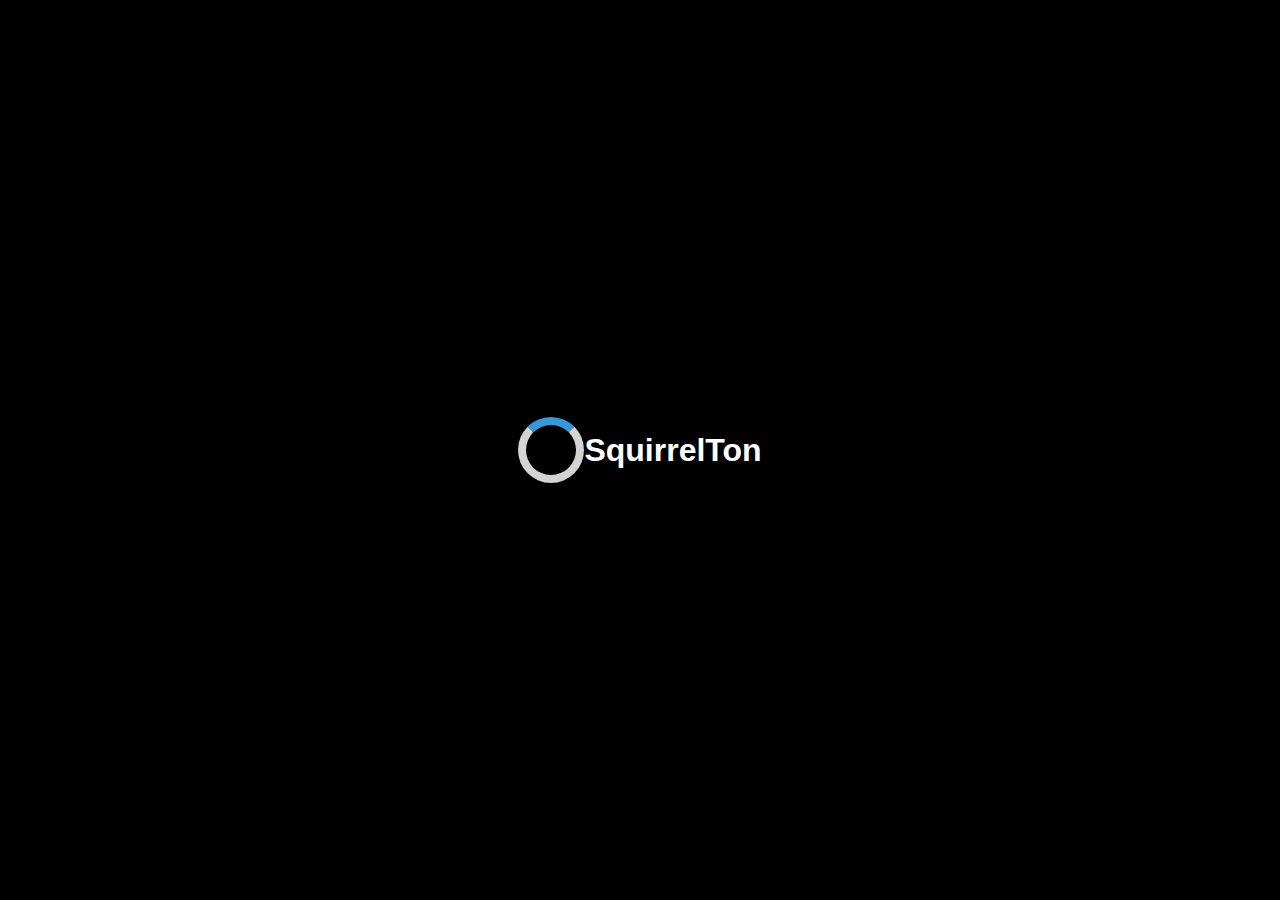
<file: index.html>
<!DOCTYPE html>
<html lang="en">
<head>
    <meta charset="UTF-8">
    <meta name="viewport" content="width=device-width, initial-scale=1.0, user-scalable=no">
    <title>Document</title>
    <link rel="stylesheet" href="./style.css"/>

    <style>

/* Basic Reset */
        body, html {
            margin: 0;
            padding: 0;
            height: 100%;
            font-family: Arial, sans-serif;
            position: relative; /* For positioning the loading screen */
        }

        /* Loading Screen Styles */
        .loading-screen {
            position: fixed; /* Fix to viewport */
            top: 0;
            left: 0;
            width: 100vw; /* Full width */
            height: 100vh; /* Full height */
            background-color: black; /* Semi-transparent background */
            display: flex; /* Center the spinner */
            justify-content: center; /* Center horizontally */
            align-items: center; /* Center vertically */
            z-index: 9999; /* Above other content */
        }

        .spinner {
            border: 8px solid lightgray; /* Base circle */
            border-top: 8px solid #3498db; /* Spinner color */
            border-radius: 50%; /* Circle */
            width: 50px; /* Spinner width */
            height: 50px; /* Spinner height */
            animation: spin 1s linear infinite; /* Spin animation */
        }

        @keyframes spin {
            0% { transform: rotate(0deg); }
            100% { transform: rotate(360deg); }
        }

        /* Main content area */
       
      
  h1{
   color: white;
 

  }











      #counter {
      font-size: 3em;
      font-weight: bolder;
      margin-top: 0px;
      color: #ffffff;
      font-family: sans-serif;
    }

    #startButton{
     z-index: 1;
    }

    .delete{
      visibility: hidden;
    }
    h3{
      color: white;
      margin-bottom: 0;
      font-family: Arial, Helvetica, sans-serif;
      font-weight: lighter;
      font-size: 12px;
    }



    </style>
</head>
<body>
<div class="loading-screen" id="loadingScreen">
        <div class="spinner"></div>
        <h1>SquirrelTon</h1>
    </div>


    <div class="container" id=appContent>
      <img class="logo" src="./head.png"/>
      <img class="power" src="./power.png"/>
      <div id="counter">0</div>
      <h3>Click the coin to start mining</h3>
      <butto class="delete" id="starButton">Start Mining</butto
      <a href="#" onclick="Start Mining()"> <img id="startButton"class="coin button" src="./coin.png" alt="clickable image"</a>
      <img class="bar" src="./bar.png"/>
      </div>








    <script>
      let counter = 0; 
      let intervalId;
      let referralCode = generateReferralCode(); 
  
      const counterElement = document.getElementById('counter');
      const startButton = document.getElementById('startButton');
      const referralButton = document.getElementById('referralButton');
      const referralInput = document.getElementById('referralInput');
      const applyReferral = document.getElementById('applyReferral');
      const copyButton = document.getElementById('copyButton');
  
      // Load counter from local storage on page load
      if (localStorage.getItem('counter')) {
        counter = parseInt(localStorage.getItem('counter'), 10); 
        counterElement.textContent = counter.toLocaleString(); // Add commas
      }
  
      // Start Mining Functionality
      startButton.addEventListener('click', () => {
        if (intervalId) {
          clearInterval(intervalId); 
          intervalId = null;         
          startButton.textContent = 'Start Mining';
        } else {
          intervalId = setInterval(() => {
            counter++;
            counterElement.textContent = counter.toLocaleString(); // Add commas
            localStorage.setItem('counter', counter);
          }, 0.1);
          startButton.textContent = 'Stop Mining';
        }
      });
  
      // Referral Code Functionality
      referralButton.addEventListener('click', () => {
        alert(`Your referral code is: ${referralCode}`);
      });
  
      applyReferral.addEventListener('click', () => {
        const enteredCode = referralInput.value.trim();
        if (enteredCode === referralCode) {
          alert('Referral code applied successfully! You both received 10,000 points.');
          counter += 10000;
          counterElement.textContent = counter.toLocaleString(); // Add commas
          localStorage.setItem('counter', counter);
        } else {
          alert('Invalid referral code.');
        }
      });
  
      // Copy Code Functionality (Updated)
      copyButton.addEventListener('click', () => {
        const tempInput = document.createElement('input');
        tempInput.value = referralCode;
        document.body.appendChild(tempInput);
  
        tempInput.select();
        document.execCommand('copy');
  
        document.body.removeChild(tempInput);
  
        alert('Referral code copied to clipboard!');
      });
  
      function generateReferralCode() {
        const characters = 'ABCDEFGHIJKLMNOPQRSTUVWXYZabcdefghijklmnopqrstuvwxyz0123456789';
        let referralCode = '';
        for (let i = 0; i < 10; i++) {
          referralCode += characters.charAt(Math.floor(Math.random() * characters.length));
        }
        return referralCode;
      }
    </script>

<script>
        // Select elements
        const loadingScreen = document.getElementById('loadingScreen');
        const appContent = document.getElementById('appContent');

        // Function to simulate loading resources
        function loadWeb3Resources() {
            return new Promise((resolve) => {
                // Simulate fetching resources with a timeout
                setTimeout(() => {
                    // Here you can place your actual web3 data loading logic
                    // For demonstration, we just wait for 3 seconds
                    resolve();
                }, 3000); // Simulate 3 seconds of loading time
            });
        }

        // Initialize the app
        async function initializeApp() {
            await loadWeb3Resources(); // Wait for the resources to load
            loadingScreen.style.display = 'none'; // Hide loading screen
            appContent.style.display = 'block'; // Show app content
        }

        // Start the app initialization
        initializeApp();
    </script>
  














  
</body>
</html>
</file>
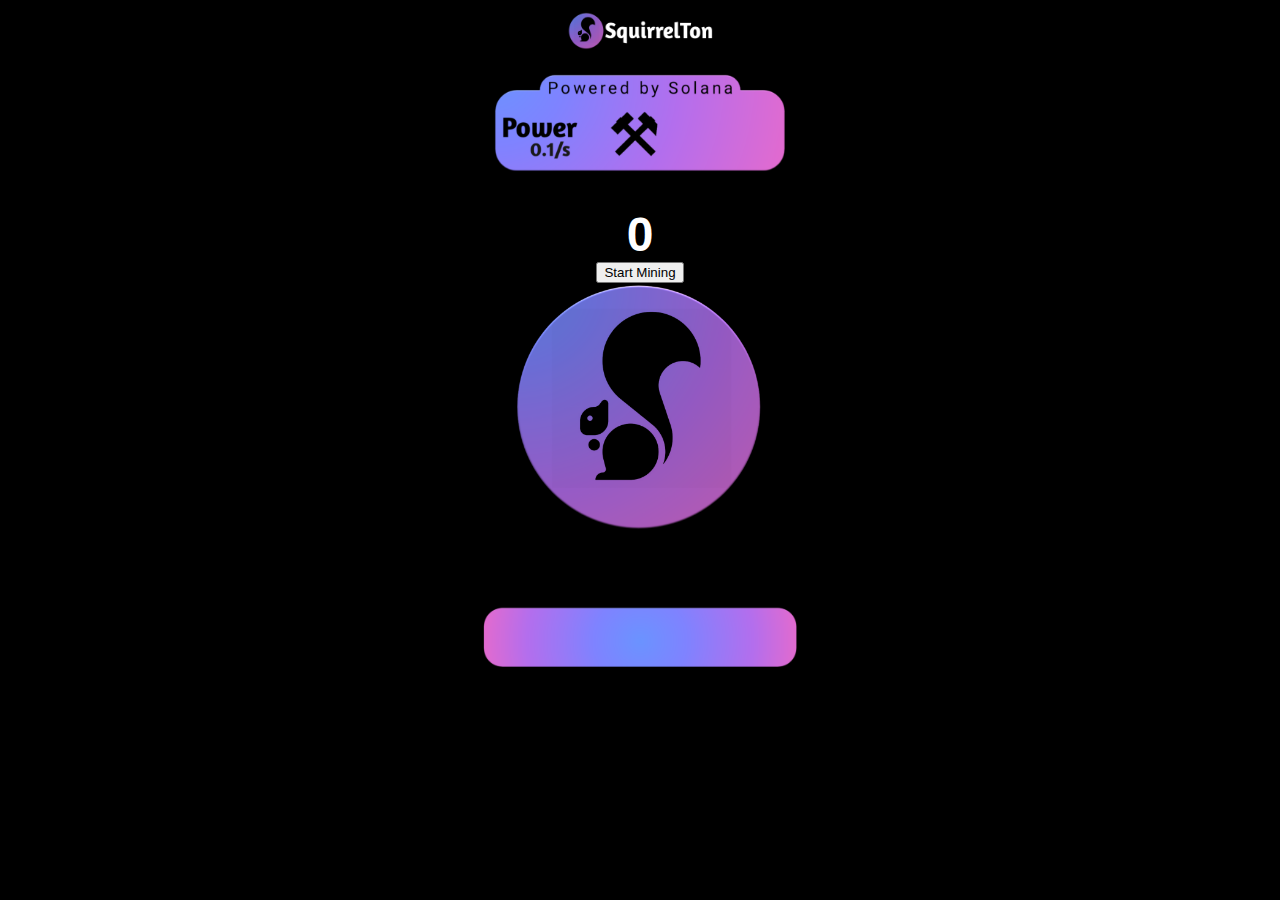
<file: index2.html>
<!DOCTYPE html>
<html lang="en">
<head>
    <meta charset="UTF-8">
    <meta name="viewport" content="width=device-width, initial-scale=1.0">
    <title>Document</title>
    <link rel="stylesheet" href="./style.css"/>

    <style>
      #counter {
      font-size: 3em;
      font-weight: bolder;
      margin-top: 20px;
      color: #ffffff;
      font-family: sans-serif;
    }

    #startButton{
     z-index: 1;
    }




    </style>
</head>
<body>
    <div class="container">
      <img class="logo" src="./head.png"/>
      <img class="power" src="./power.png"/>
      <div id="counter">0</div>
      <button id="startButton">Start Mining</button>
      <img class="coin" src="./coin.png"/>
      <img class="bar" src="./bar.png"/>
    </div>
</body>
</html>
</file>
<file: style.css>
body{
      display: flex;
      flex-direction: column;
      align-items: center;
      justify-content: center;
      margin: 0;
      background-color: black;
      background: black;

    
}

.container{
    width:100vw;
    background-color: black;
    display: flex;
    flex-direction: column;
    justify-content: center;
    align-items: center;
    padding-left: 3px;
    padding-right: 3px;
    margin: 0;

}

.logo{
    margin-top: 12px;
    width: 160px;
    display: flex;
    margin-bottom: 15px;

}
.power{
    margin-top: 0px;
    width: 300px;
    margin-bottom: 10px;
    

}
.coin{
    margin-top: 0px;
    width: 250px;
    margin-left: 100;
    margin-bottom: 65px;
    margin-top: 40;
}
.bar{
    width: 330px;
    margin-bottom: 0px;


}

h2{
    color: white;
    font-size: 40px;
    font-weight: bolder;
    margin-bottom: 0;
}
</file>
